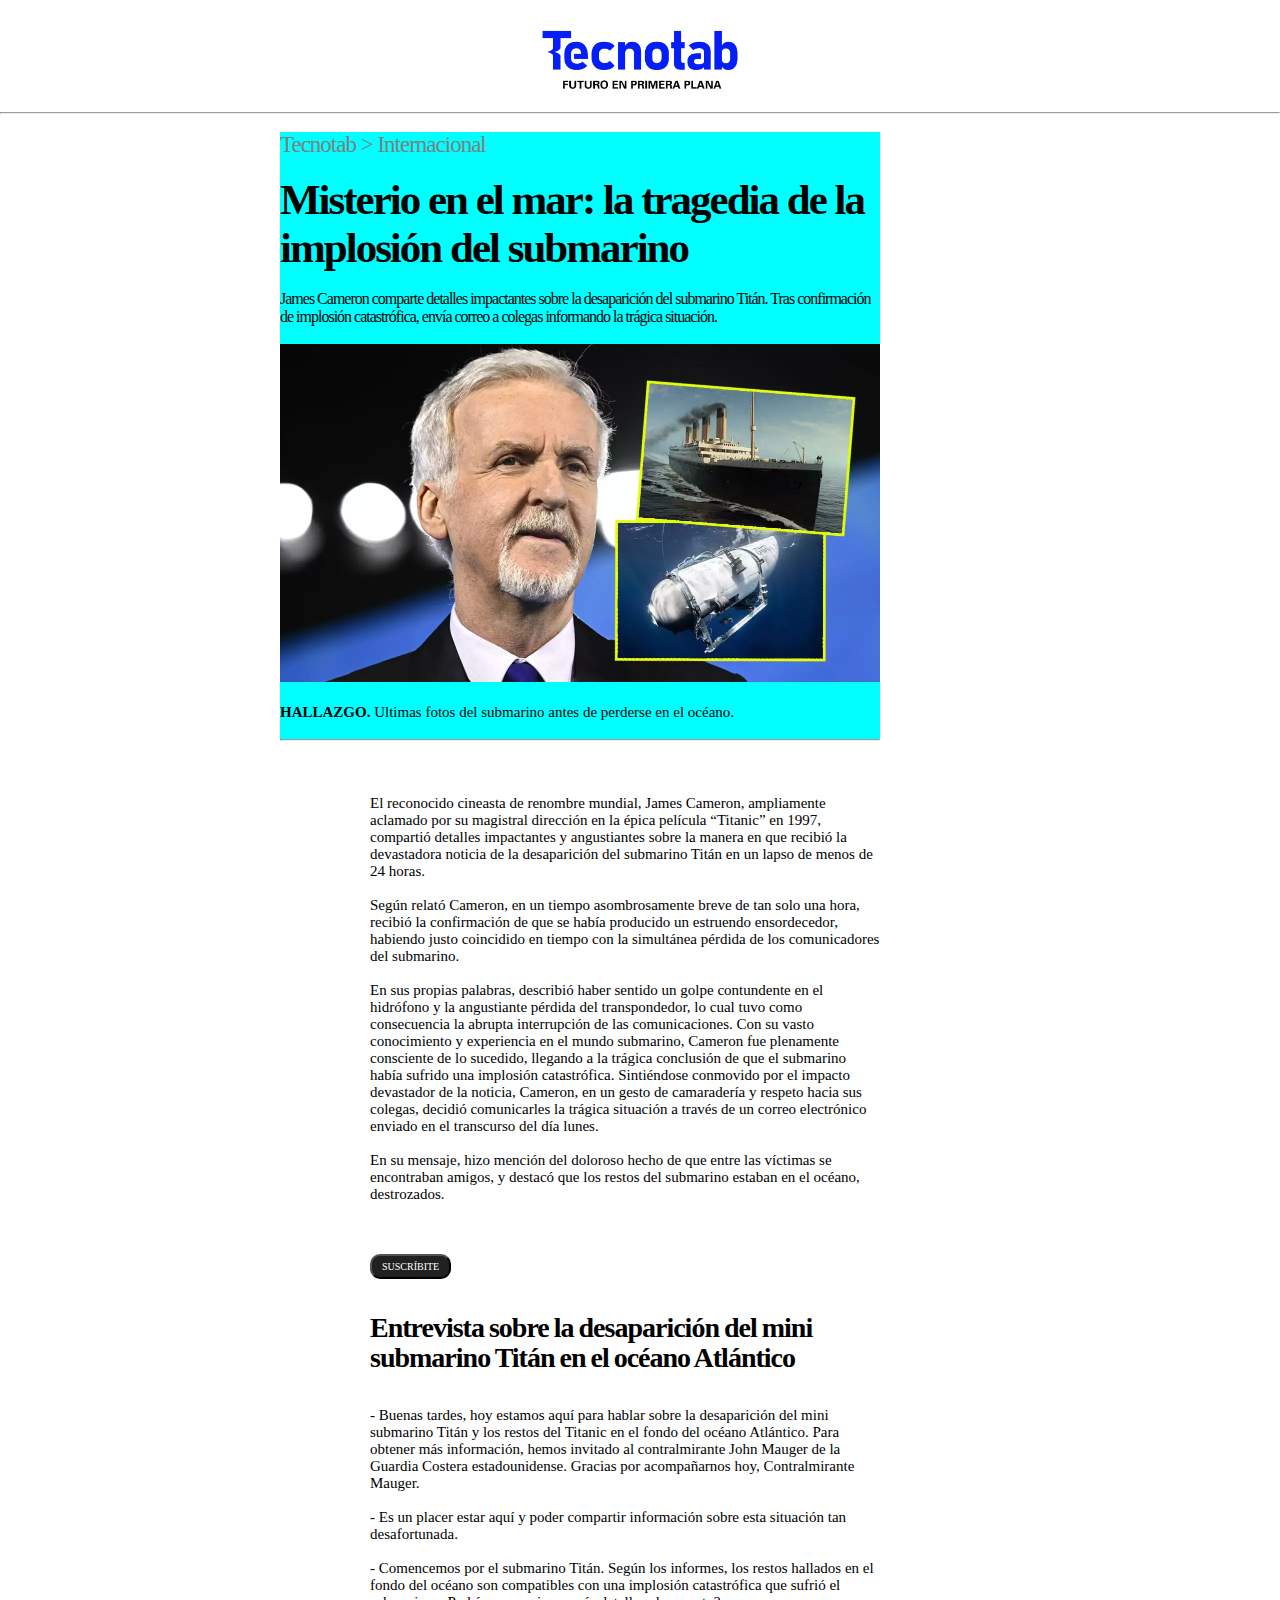
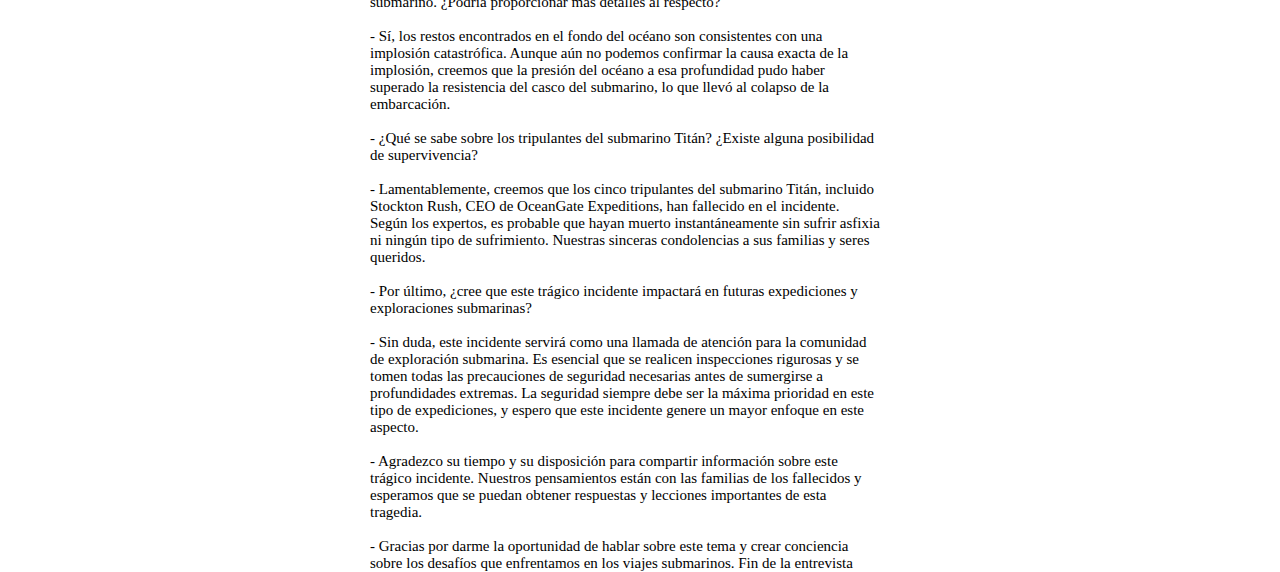
<file: internacional.html>
<!DOCTYPE html>
<html lang="en">

<head>
    <meta charset="UTF-8">
    <meta name="viewport" content="width=device-width, initial-scale=1.0">
    <title>Document</title>
    <link rel="stylesheet" href="internacional.css">

    <link
        href="https://fonts.googleapis.com/css2?family=Comfortaa:wght@300&family=Roboto+Flex:opsz,wght@8..144,100&display=swap"
        rel="stylesheet" />
</head>

<body>
    <header>
        <img class="marca" src="/assets/MARCA-DIARIO-05.png" alt="marca" />
        <hr>
        <br>
    </header>
    <div class="divnota">
        <h2 class="internacional">Tecnotab > Internacional</h2>
        <br>
        <h1 class="title"> Misterio en el mar: la tragedia de
            la implosión del submarino </h1>
        <br>
        <p class="pretext"> James Cameron comparte detalles impactantes sobre la desaparición del submarino Titán.
            Tras confirmación de implosión catastrófica, envía correo a colegas informando la trágica
            situación.
        </p>
        <br>
        <img class="submarinoimg" src="submarino.jpg" alt="submarino">
        <br><br>
        <h3><span class="bold-first-word">HALLAZGO.</span> Ultimas fotos del submarino antes de perderse en el océano.
        </h3>
        <br><hr>
    </div>
    <br><br><br>
    <div class="divtexto">
        <p> El reconocido cineasta de renombre mundial, James Cameron, ampliamente aclamado por su magistral dirección
            en la épica película “Titanic” en 1997, compartió detalles impactantes y angustiantes sobre la manera en que recibió la devastadora noticia de la desaparición del submarino Titán en un lapso de menos de 24 horas.
            <br><br>
            Según relató Cameron, en un tiempo asombrosamente breve de tan solo una hora, recibió la confirmación de que
            se había producido un estruendo ensordecedor, habiendo justo coincidido en tiempo con la simultánea pérdida
            de los comunicadores del submarino.
            <br><br>
            En sus propias palabras, describió haber sentido un golpe contundente en el hidrófono y la angustiante
            pérdida del transpondedor, lo cual tuvo como consecuencia la abrupta interrupción de las comunicaciones. Con
            su vasto conocimiento y experiencia en el mundo submarino, Cameron fue plenamente consciente de lo sucedido,
            llegando a la trágica conclusión de que el submarino había sufrido una implosión catastrófica. Sintiéndose
            conmovido por el impacto devastador de la noticia, Cameron, en un gesto de camaradería y respeto hacia sus
            colegas, decidió comunicarles la trágica situación a través de un correo electrónico enviado en el
            transcurso del día lunes.
            <br><br>
            En su mensaje, hizo mención del doloroso hecho de que entre las víctimas se encontraban amigos, y destacó
            que los restos del submarino estaban en el océano, destrozados.
        </p>
        <br><br><br>
        <button>SUSCRÍBITE</button>
        <br><br><br>
        <h2 class="title2">Entrevista sobre la desaparición del mini submarino Titán en el océano Atlántico</h2>
        <br><br>
        <p>- Buenas tardes, hoy estamos aquí para hablar sobre la desaparición del mini
            submarino Titán y los restos del Titanic en el fondo del océano Atlántico. Para
            obtener más información, hemos invitado al contralmirante John Mauger de la
            Guardia Costera estadounidense. Gracias por acompañarnos hoy, Contralmirante Mauger.
            <br><br>
            - Es un placer estar aquí y poder compartir información sobre esta situación
            tan desafortunada.
            <br><br>
            - Comencemos por el submarino Titán. Según los informes, los restos hallados
            en el fondo del océano son compatibles con una implosión catastrófica que
            sufrió el submarino. ¿Podría proporcionar más detalles al respecto?
            <br><br>
            - Sí, los restos encontrados en el fondo del océano son consistentes con una
            implosión catastrófica. Aunque aún no podemos confirmar la causa exacta de
            la implosión, creemos que la presión del océano a esa profundidad pudo haber
            superado la resistencia del casco del submarino, lo que llevó al colapso de la
            embarcación.
            <br><br>
            - ¿Qué se sabe sobre los tripulantes del submarino Titán? ¿Existe alguna
            posibilidad de supervivencia?
            <br><br>
            - Lamentablemente, creemos que los cinco tripulantes del submarino Titán,
            incluido Stockton Rush, CEO de OceanGate Expeditions, han fallecido en el
            incidente. Según los expertos, es probable que hayan muerto instantáneamente sin sufrir asfixia ni ningún tipo de sufrimiento. Nuestras sinceras condolencias a sus familias y seres queridos.
            <br><br>
            - Por último, ¿cree que este trágico incidente impactará en futuras expediciones y exploraciones submarinas?
            <br><br>
            - Sin duda, este incidente servirá como una llamada de atención para la comunidad de exploración submarina. Es esencial que se realicen inspecciones rigurosas y se tomen todas las precauciones de seguridad necesarias antes de
            sumergirse a profundidades extremas. La seguridad siempre debe ser la
            máxima prioridad en este tipo de expediciones, y espero que este incidente
            genere un mayor enfoque en este aspecto.
            <br><br>
            - Agradezco su tiempo y su disposición para compartir información sobre este
            trágico incidente. Nuestros pensamientos están con las familias de los fallecidos y esperamos que se puedan obtener respuestas y lecciones importantes
            de esta tragedia.
            <br><br>
            - Gracias por darme la oportunidad de hablar sobre este tema y crear conciencia sobre los desafíos que enfrentamos en los viajes submarinos.
            Fin de la entrevista</p>
    </div>
</body>

</html>
</file>
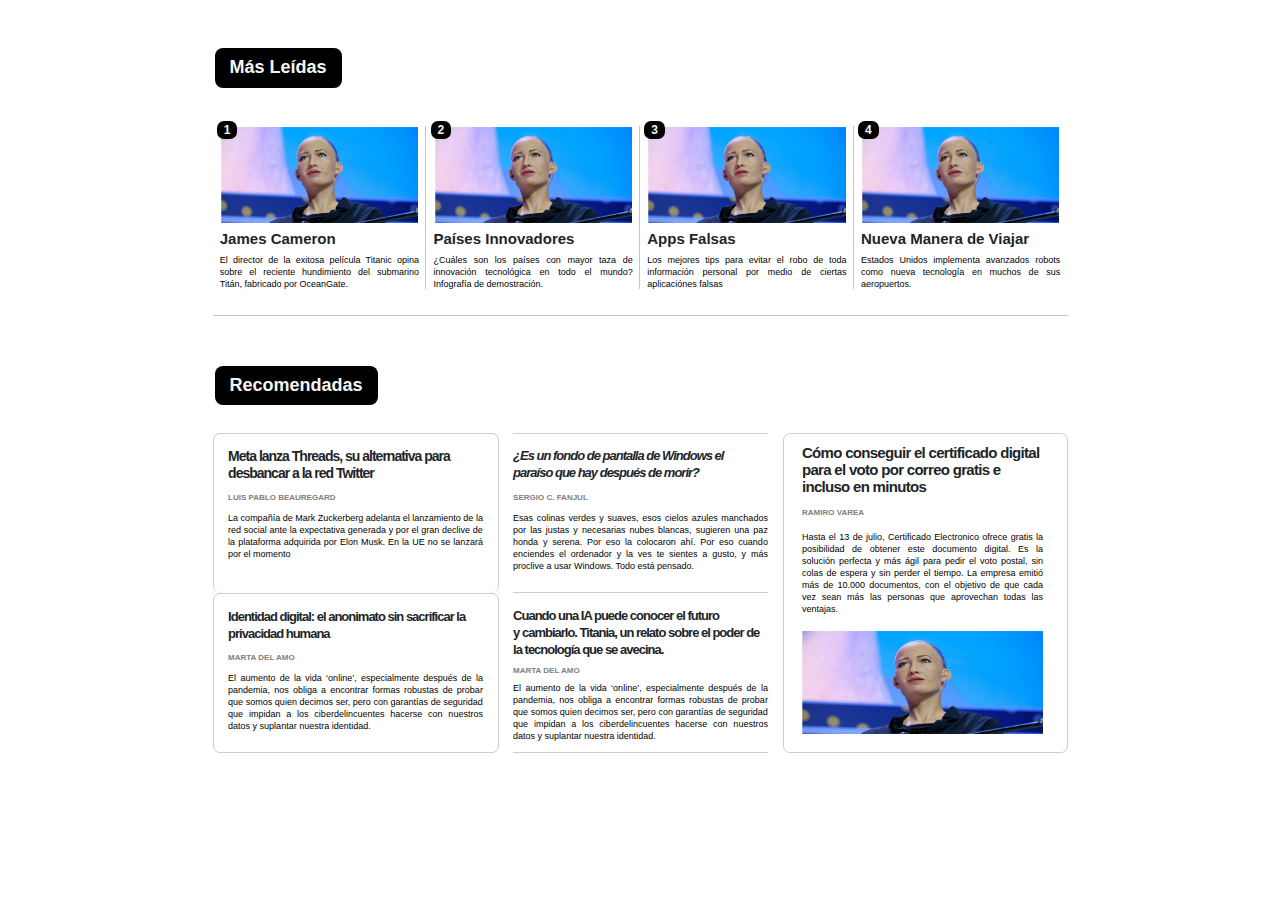
<file: masleidas.html>
<!DOCTYPE html>
<html lang="es">
  <head>
    <meta charset="UTF-8" />
    <meta name="viewport" content="width=device-width, initial-scale=1.0" />
    <link rel="stylesheet" href="/styles.css" />
    <title>Mas Leidas</title>
    <link
      href="https://cdn.jsdelivr.net/npm/bootstrap@5.3.3/dist/css/bootstrap.min.css"
      rel="stylesheet"
      integrity="sha384-QWTKZyjpPEjISv5WaRU9OFeRpok6YctnYmDr5pNlyT2bRjXh0JMhjY6hW+ALEwIH"
      crossorigin="anonymous"
    />
    <link
      href="https://fonts.cdnfonts.com/css/univers-lt-std"
      rel="stylesheet"
    />
  </head>
  <body>
    <section>
      <div class="container text-center mt-5">
        <div class="row recomendadas-container">
          <div class="col-9 subrecomendadas-container">
            <h3 id="recomendadas" class="h3-text">Más Leídas</h3>
          </div>
        </div>
        <div class="row grid1-container">
          <div class="grid1-subcontainer col-9">
            <div class="row">
              <div class="james col">
                <div class="james-subcontainer">
                  <div class="james-img">
                    <div class="james-sub-img">
                      <img
                        src="/assets/foto-sophia-06.jpg  "
                        alt="James Image"
                        class="james-img-container"
                      />
                    </div>
                    <p class="number">1</p>
                  </div>
                  <div class="james-tittle-container">
                    <div class="james-subtittle-container">
                      <p class="james-tittle-text">James Cameron</p>
                    </div>
                  </div>
                  <div class="james-description-container">
                    <div class="james-subdescription-container">
                      <p class="james-description">
                        El director de la exitosa película Titanic opina sobre
                        el reciente hundimiento del submarino Titán, fabricado
                        por OceanGate.
                      </p>
                    </div>
                  </div>
                </div>
              </div>
              <div class="paises col">
                <div class="paises-subcontainer">
                  <div class="paises-img">
                    <div class="paises-sub-img">
                      <img
                        src="/assets/foto-sophia-06.jpg"
                        alt="Paises Image"
                        class="paises-img-container"
                      />
                    </div>
                    <p class="number">2</p>
                  </div>
                  <div class="paises-tittle-container">
                    <div class="paises-subtittle-container">
                      <p class="paises-tittle-text">Países Innovadores</p>
                    </div>
                  </div>
                  <div class="paises-description-container">
                    <div class="paises-subdescription-container">
                      <p class="paises-description">
                        ¿Cuáles son los países con mayor taza de innovación
                        tecnológica en todo el mundo? Infografía de
                        demostración.
                      </p>
                    </div>
                  </div>
                </div>
              </div>
              <div class="apps col">
                <div class="apps-subcontainer">
                  <div class="apps-img">
                    <div class="apps-sub-img">
                      <img
                        src="/assets/foto-sophia-06.jpg"
                        alt="Apps Image"
                        class="apps-img-container"
                      />
                    </div>
                    <p class="number">3</p>
                  </div>
                  <div class="apps-tittle-container">
                    <div class="apps-subtittle-container">
                      <p class="apps-tittle-text">Apps Falsas</p>
                    </div>
                  </div>
                  <div class="apps-description-container">
                    <div class="apps-subdescription-container">
                      <p class="apps-description">
                        Los mejores tips para evitar el robo de toda información
                        personal por medio de ciertas aplicaciónes falsas
                      </p>
                    </div>
                  </div>
                </div>
              </div>
              <div class="nueva col">
                <div class="nueva-subcontainer">
                  <div class="nueva-img">
                    <div class="nueva-sub-img">
                      <img
                        src="/assets/foto-sophia-06.jpg"
                        alt="Nueva Image"
                        class="nueva-img-container"
                      />
                    </div>
                    <p class="number">4</p>
                  </div>
                  <div class="nueva-tittle-container">
                    <div class="nueva-subtittle-container">
                      <p class="nueva-tittle-text">Nueva Manera de Viajar</p>
                    </div>
                  </div>
                  <div class="nueva-description-container">
                    <div class="nueva-subdescription-container">
                      <p class="nueva-description">
                        Estados Unidos implementa avanzados robots como nueva
                        tecnología en muchos de sus aeropuertos.
                      </p>
                    </div>
                  </div>
                </div>
              </div>
            </div>
          </div>
        </div>
      </div>
      <div class="container text-center">
        <div class="row recomendadas-container">
          <div class="col-9 subrecomendadas-container">
            <h3 id="recomendadas" class="h3-text">Recomendadas</h3>
          </div>
        </div>
        <div class="row grid2-container">
          <div class="col-6">
            <div class="row">
              <div class="meta col">
                <div class="sub-meta">
                  <div class="meta-title-container">
                    <div class="meta-title-subcontainer">
                      <p class="meta-title">
                        Meta lanza Threads, su alternativa para desbancar a la
                        red Twitter
                      </p>
                    </div>
                  </div>
                  <div class="meta-subtitle-container">
                    <p class="meta-subtitle">LUIS PABLO BEAUREGARD</p>
                  </div>
                  <div class="meta-description-container">
                    <div class="meta-description-subcontainer">
                      <p class="meta-description">
                        La compañía de Mark Zuckerberg adelanta el lanzamiento
                        de la red social ante la expectativa generada y por el
                        gran declive de la plataforma adquirida por Elon Musk.
                        En la UE no se lanzará por el momento
                      </p>
                    </div>
                  </div>
                </div>
              </div>
              <div class="fondo col">
                <div class="sub-fondo">
                  <div class="fondo-title-container">
                    <div class="fondo-title-subcontainer">
                      <p class="fondo-title fst-italic">
                        ¿Es un fondo de pantalla de Windows el paraíso que hay
                        después de morir?
                      </p>
                    </div>
                  </div>
                  <div class="fondo-subtitle-container">
                    <p class="fondo-subtitle">SERGIO C. FANJUL</p>
                  </div>
                  <div class="fondo-description-container">
                    <div class="fondo-description-subcontainer">
                      <p class="fondo-description">
                        Esas colinas verdes y suaves, esos cielos azules
                        manchados por las justas y necesarias nubes blancas,
                        sugieren una paz honda y serena. Por eso la colocaron
                        ahí. Por eso cuando enciendes el ordenador y la ves te
                        sientes a gusto, y más proclive a usar Windows. Todo
                        está pensado.
                      </p>
                    </div>
                  </div>
                </div>
              </div>
            </div>
            <div class="row">
              <div class="indentidad col">
                <div class="sub-indentidad">
                  <div class="indentidad-title-container">
                    <div class="indentidad-title-subcontainer">
                      <p class="indentidad-title">
                        Identidad digital: el anonimato sin sacrificar la
                        privacidad humana
                      </p>
                    </div>
                  </div>
                  <div class="indentidad-subtitle-container">
                    <p class="indentidad-subtitle">MARTA DEL AMO</p>
                  </div>
                  <div class="indentidad-description-container">
                    <div class="indentidad-description-subcontainer">
                      <p class="indentidad-description">
                        El aumento de la vida ‘online’, especialmente después de
                        la pandemia, nos obliga a encontrar formas robustas de
                        probar que somos quien decimos ser, pero con garantías
                        de seguridad que impidan a los ciberdelincuentes hacerse
                        con nuestros datos y suplantar nuestra identidad.
                      </p>
                    </div>
                  </div>
                </div>
              </div>
              <div class="cuando col">
                <div class="sub-cuando">
                  <div class="cuando-title-container">
                    <div class="cuando-title-subcontainer">
                      <p class="cuando-title">
                        Cuando una IA puede conocer el futuro <br />y cambiarlo.
                        Titania, un relato sobre el poder de la tecnología que
                        se avecina.
                      </p>
                    </div>
                  </div>
                  <div class="cuando-subtitle-container">
                    <p class="cuando-subtitle">MARTA DEL AMO</p>
                  </div>
                  <div class="cuando-description-container">
                    <div class="cuando-description-subcontainer">
                      <p class="cuando-description">
                        El aumento de la vida ‘online’, especialmente después de
                        la pandemia, nos obliga a encontrar formas robustas de
                        probar que somos quien decimos ser, pero con garantías
                        de seguridad que impidan a los ciberdelincuentes hacerse
                        con nuestros datos y suplantar nuestra identidad.
                      </p>
                    </div>
                  </div>
                </div>
              </div>
            </div>
          </div>
          <div class="bloque-vertical col-3">
            <div class="como col">
              <div class="sub-como">
                <div class="como-title-container">
                  <div class="como-title-subcontainer">
                    <p class="como-title">
                      Cómo conseguir el certificado digital para el voto por
                      correo gratis e incluso en minutos
                    </p>
                  </div>
                </div>
                <div class="como-subtitle-container">
                  <p class="como-subtitle">RAMIRO VAREA</p>
                </div>
                <div class="como-description-container">
                  <div class="como-description-subcontainer">
                    <p class="como-description">
                      Hasta el 13 de julio, Certificado Electronico ofrece
                      gratis la posibilidad de obtener este documento digital.
                      Es la solución perfecta y más ágil para pedir el voto
                      postal, sin colas de espera y sin perder el tiempo. La
                      empresa emitió más de 10.000 documentos, con el objetivo
                      de que cada vez sean más las personas que aprovechan todas
                      las ventajas.
                    </p>
                  </div>
                </div>
                <div class="como-img-container">
                  <div class="como-img-subcontainer">
                    <img
                      class="img-como"
                      src="/assets/foto-sophia-06.jpg"
                      alt=""
                    />
                  </div>
                </div>
              </div>
            </div>
          </div>
        </div>
      </div>
    </section>
    <script
      src="https://cdn.jsdelivr.net/npm/bootstrap@5.3.3/dist/js/bootstrap.bundle.min.js"
      integrity="sha384-YvpcrYf0tY3lHB60NNkmXc5s9fDVZLESaAA55NDzOxhy9GkcIdslK1eN7N6jIeHz"
      crossorigin="anonymous"
    ></script>
  </body>
</html>
</file>
<file: internacional.css>
* {
    margin: 0px;
    padding: 0px;
    box-sizing: border-box;
    font-family: Univers LT Std;
 }
hr{
background-color: aqua;
}
.marca {
    width: 240px;
    height: auto;
    margin: 20px;
    display: block;
    margin: auto;
    padding: 20px;
    margin-top: 10px;
    object-fit: contain;
 }
.divnota{
    width: 600px;
    background-color: aqua;
    height: auto;
    display: block;
    margin-left: 280px;
    margin-right: auto;
}
.internacional{
    font-size: 23px;
    font-weight: lighter;
    color: grey;
    letter-spacing: -1px;
}
.title{
    font-size: 43px;
    letter-spacing: -2px;
    line-height: 48px;
}
.pretext{
    letter-spacing: -1px;
}
.submarinoimg{
    width: 600px;
    height: auto;
}
.bold-first-word {
    font-weight: bold;
}
h3{
    font-weight: lighter;
    font-size: 15px;
}
.divtexto{
    width: 510px;
    height: auto;
    margin-left: 370px;
    font-weight: lighter;
    font-size: 15px;
    word-break: normal;
}
button{
    border-radius: 10px;
    padding: 5px;
    padding-left: 10px;
    padding-right: 10px;
    font-size: 10px;
    background-color: rgb(33, 33, 33);
    color: white;
}
.title2{
    letter-spacing: -1px;
    word-spacing: -1px;
    line-height: 30px;
    font-size: 28px;
}
</file>
<file: styles.css>
/*------------------- Selector Universal ---------------------*/
* {
  margin: 0px;
  padding: 0px;
  box-sizing: border-box;
  font-family: "Poppins", sans-serif;
}

th {
  border: 1px solid black;
}
/*------------------- Bloque Más Leídas ---------------------*/
.grid1-container {
  height: 250px;
  display: flex;
  justify-content: center;
  font-family: "Univers LT Std", sans-serif;
}
.h3-text {
  background-color: black;
  color: whitesmoke;
  padding: 10px 17px 10px 17px;
  border-radius: 7px;
  font-weight: bolder;
}
.james,
.paises,
.apps,
.nueva {
  position: relative;
  flex-direction: column;
  display: flex;
  justify-content: center;
  align-items: center;
  height: 200px;
  border-bottom: 1px solid rgba(128, 128, 128, 0.459);
}
.james-subcontainer::before,
.paises-subcontainer::before,
.apps-subcontainer::before {
  content: "";
  position: absolute;
  top: 1;
  right: 0;
  height: 82%;
  border-left: 1px solid rgba(128, 128, 128, 0.459);
  box-sizing: border-box;
}
.james-subcontainer,
.paises-subcontainer,
.apps-subcontainer,
.nueva-subcontainer {
  width: 105%;
  height: 90%;
}
.james-img,
.paises-img,
.apps-img,
.nueva-img {
  display: flex;
  justify-content: center;
  padding: 1px;
  position: relative;
  width: 100%;
  height: 55%;
  color: 2px solid rgb(28, 31, 28);
}
.james-sub-img,
.apps-sub-img,
.paises-sub-img,
.nueva-sub-img {
  display: flex;
  justify-content: center;
  height: 100%;
}
.james-img-container,
.paises-img-container,
.apps-img-container,
.nueva-img-container {
  width: 100%;
  height: auto;
}
.james-subtittle-container,
.james-subdescription-container,
.paises-subtittle-container,
.paises-subdescription-container,
.apps-subtittle-container,
.apps-subdescription-container,
.nueva-subtittle-container,
.nueva-subdescription-container {
  height: 100%;
  display: flex;
  justify-content: flex-start;
  align-items: center;
}

.number {
  font-size: 12px;
  position: absolute;
  top: -5px;
  left: -3px;
  background-color: black;
  padding: 0px 7px 0px 7px;
  color: whitesmoke;
  border-radius: 7px;
  font-weight: bolder;
}
.james-tittle-container,
.paises-tittle-container,
.apps-tittle-container,
.nueva-tittle-container {
  height: 17%;
  font-weight: 800;
}
.james-tittle-text,
.paises-tittle-text,
.apps-tittle-text,
.nueva-tittle-text {
  font-size: 15px;
  margin-bottom: 0px;
}
.james-description,
.paises-description,
.apps-description,
.nueva-description {
  text-align: justify;
  font-size: 9px;
  font-family: "Univers LT Std", sans-serif;
  font-weight: 500;
  line-height: 12px;
  color: black;
}
.nueva-description-container {
  display: flex;
  justify-content: center;
  align-items: center;
}
#mas-leidas {
  padding: 7px 15px 7px 15px;
  font-size: 18px;
  border-radius: 8px;
}
/*------------------- Bloque Recomendadas ---------------------*/

.grid2-container {
  display: flex;
  justify-content: center;
  height: 350px;
  font-family: "Univers LT Std", sans-serif;
}
#recomendadas {
  padding: 9px 15px 9px 15px;
  font-size: 18px;
  border-radius: 8px;
}
.meta,
.fondo,
.indentidad,
.cuando {
  position: relative;
  height: 160px;
  width: 100%;
  flex-direction: column;
  display: flex;
  justify-content: center;
  align-items: center;
  border-radius: 7px;
  padding-top: 2px;
}
.fondo::before {
  content: "";
  position: absolute;
  top: 0;
  width: 90%;
  height: 1px;
  background-color: rgba(128, 128, 128, 0.384);
}
.fondo::after {
  content: "";
  position: absolute;
  bottom: 0;
  width: 90%;
  height: 1px;
  background-color: rgba(128, 128, 128, 0.384);
}
.cuando::before {
  content: "";
  position: absolute;
  bottom: 0;
  width: 90%;
  height: 1px;
  background-color: rgba(128, 128, 128, 0.384);
}
.meta,
.indentidad {
  border: 1px solid rgba(128, 128, 128, 0.384);
}
.meta {
  border-bottom: none;
}
.bloque-vertical {
  border: 1px solid rgba(128, 128, 128, 0.384);
  height: 320px;
  width: 100%;
  flex-direction: column;
  display: flex;
  justify-content: center;
  align-items: center;
  border-radius: 7px;
  padding-top: 13px;
}
.como {
  width: 95%;
}
.recomendadas-container {
  display: flex;
  justify-content: center;
}
.subrecomendadas-container {
  display: flex;
  justify-content: start;
  margin-right: 20px;
  margin-bottom: 20px;
}
.meta-title,
.fondo-title,
.indentidad-title,
.cuando-title,
.como-title {
  font-size: 13px;
  font-weight: 800;
  text-align: start;
  letter-spacing: -1px;
  line-height: 17px;
}
.meta-title {
  font-size: 14px;
}
.como-title {
  font-size: 15px;
  letter-spacing: -0.7px;
}
.fondo-title {
  font-weight: 900;
  width: 95%;
}
.meta-description,
.fondo-description,
.indentidad-description,
.cuando-description,
.como-description {
  text-align: justify;
  font-size: 9px;
  font-family: "Univers LT Std", sans-serif;
  font-weight: 500;
  line-height: 12px;
  color: black;
}
.fondo-description {
  width: 100%;
}
.meta-subtitle,
.fondo-subtitle,
.indentidad-subtitle,
.cuando-subtitle,
.como-subtitle {
  text-align: start;
  margin-top: 15px;
  font-size: 8px;
  font-weight: 800;
  color: gray;
}
.sub-meta,
.sub-fondo,
.sub-indentidad,
.sub-cuando,
.sub-como {
  width: 98%;
  height: 85%;
  display: block;
  justify-content: space-evenly;
}
.meta-title-container,
.fondo-title-container,
.indentidad-title-container {
  height: 22%;
}
.como-title-container {
  height: 18%;
}
.cuando-title-container {
  height: 32%;
}
.meta-subtitle-container,
.fondo-subtitle-container,
.indentidad-subtitle-container {
  height: 15%;
}
.como-subtitle-container {
  height: 9%;
}
.cuando-subtitle-container {
  height: 13%;
}
.img-como {
  width: 100%;
  height: auto;
}
.como-img-container {
  display: flex;
  justify-content: center;
  height: 39%;
}
.como-img-subcontainer {
  display: flex;
  justify-content: center;
  width: 100%;
  height: 100%;
}
</file>
